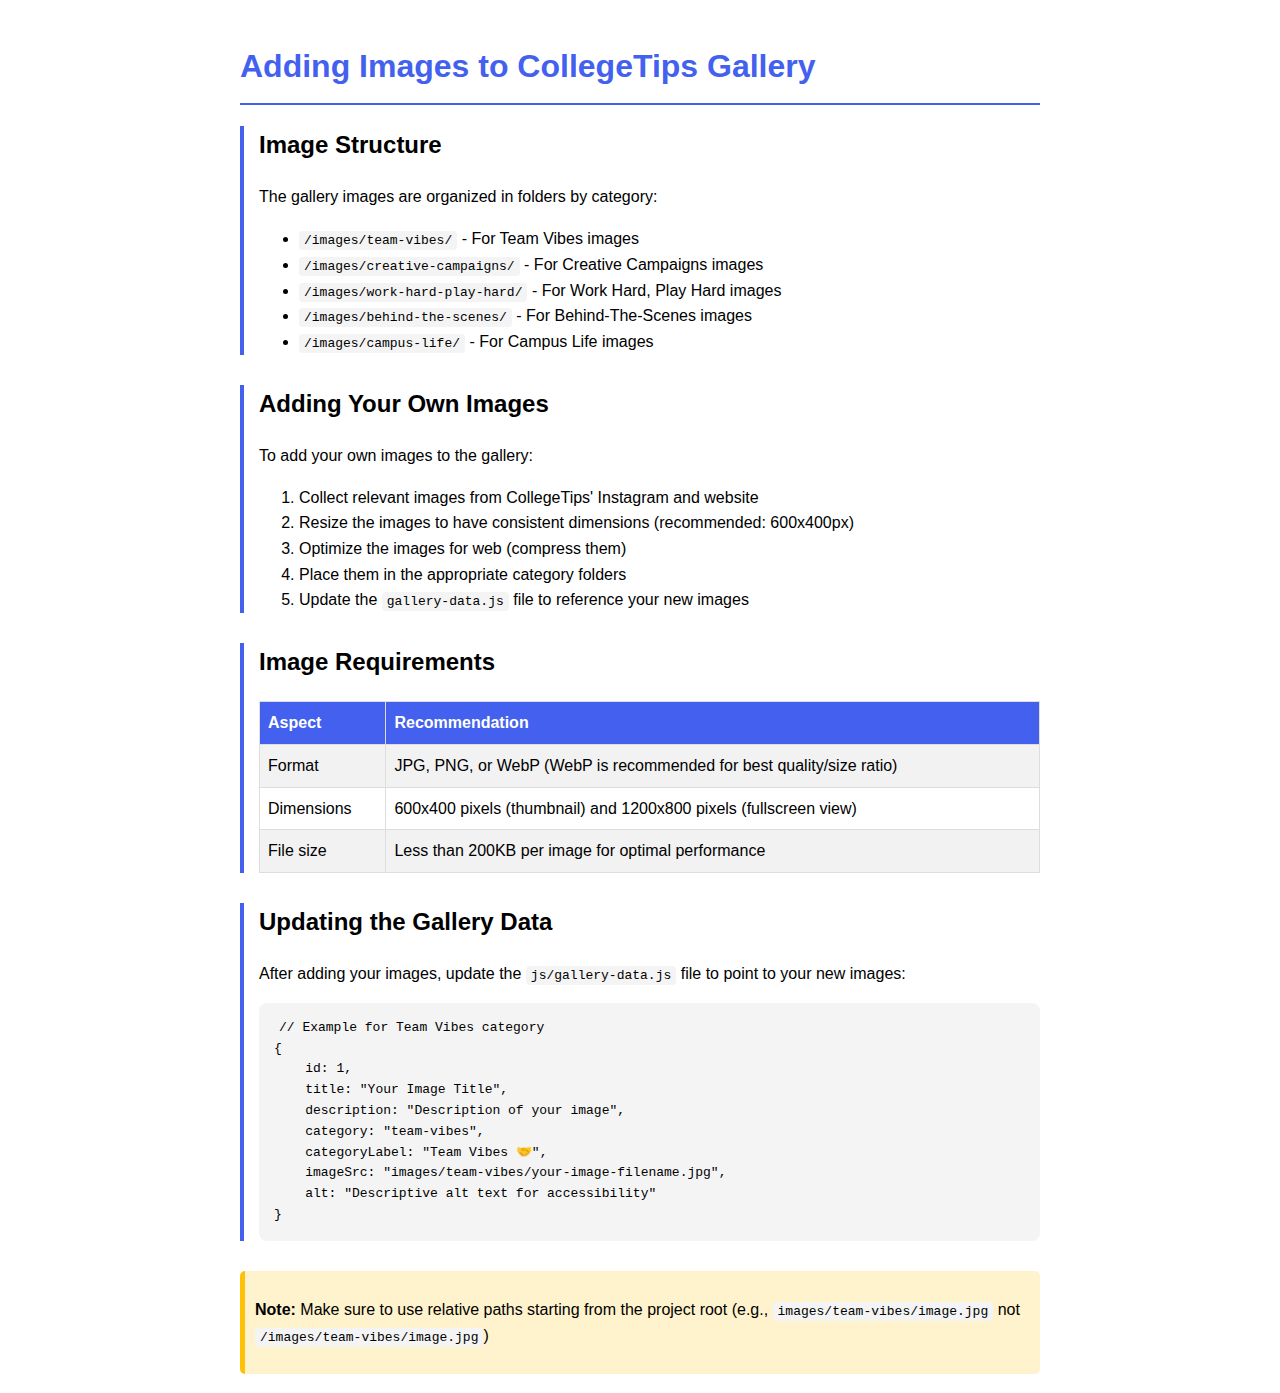
<file: image-guide.html>
<!DOCTYPE html>
<html lang="en">
<head>
    <meta charset="UTF-8">
    <meta name="viewport" content="width=device-width, initial-scale=1.0">
    <title>How to Add Images to CollegeTips Gallery</title>
    <style>
        body {
            font-family: Arial, sans-serif;
            line-height: 1.6;
            max-width: 800px;
            margin: 0 auto;
            padding: 20px;
        }
        h1 {
            color: #4361ee;
            border-bottom: 2px solid #4361ee;
            padding-bottom: 10px;
        }
        code {
            background-color: #f4f4f4;
            padding: 2px 5px;
            border-radius: 4px;
        }
        pre {
            background-color: #f4f4f4;
            padding: 15px;
            border-radius: 8px;
            overflow-x: auto;
        }
        .section {
            margin-bottom: 30px;
            border-left: 4px solid #4361ee;
            padding-left: 15px;
        }
        .note {
            background-color: #fff3cd;
            padding: 10px;
            border-radius: 5px;
            border-left: 5px solid #ffc107;
        }
        table {
            width: 100%;
            border-collapse: collapse;
            margin: 20px 0;
        }
        th, td {
            border: 1px solid #ddd;
            padding: 8px;
            text-align: left;
        }
        th {
            background-color: #4361ee;
            color: white;
        }
        tr:nth-child(even) {
            background-color: #f2f2f2;
        }
    </style>
</head>
<body>
    <h1>Adding Images to CollegeTips Gallery</h1>
    
    <div class="section">
        <h2>Image Structure</h2>
        <p>The gallery images are organized in folders by category:</p>
        <ul>
            <li><code>/images/team-vibes/</code> - For Team Vibes images</li>
            <li><code>/images/creative-campaigns/</code> - For Creative Campaigns images</li>
            <li><code>/images/work-hard-play-hard/</code> - For Work Hard, Play Hard images</li>
            <li><code>/images/behind-the-scenes/</code> - For Behind-The-Scenes images</li>
            <li><code>/images/campus-life/</code> - For Campus Life images</li>
        </ul>
    </div>
    
    <div class="section">
        <h2>Adding Your Own Images</h2>
        <p>To add your own images to the gallery:</p>
        <ol>
            <li>Collect relevant images from CollegeTips' Instagram and website</li>
            <li>Resize the images to have consistent dimensions (recommended: 600x400px)</li>
            <li>Optimize the images for web (compress them)</li>
            <li>Place them in the appropriate category folders</li>
            <li>Update the <code>gallery-data.js</code> file to reference your new images</li>
        </ol>
    </div>
    
    <div class="section">
        <h2>Image Requirements</h2>
        <table>
            <tr>
                <th>Aspect</th>
                <th>Recommendation</th>
            </tr>
            <tr>
                <td>Format</td>
                <td>JPG, PNG, or WebP (WebP is recommended for best quality/size ratio)</td>
            </tr>
            <tr>
                <td>Dimensions</td>
                <td>600x400 pixels (thumbnail) and 1200x800 pixels (fullscreen view)</td>
            </tr>
            <tr>
                <td>File size</td>
                <td>Less than 200KB per image for optimal performance</td>
            </tr>
        </table>
    </div>
    
    <div class="section">
        <h2>Updating the Gallery Data</h2>
        <p>After adding your images, update the <code>js/gallery-data.js</code> file to point to your new images:</p>
        <pre><code>// Example for Team Vibes category
{
    id: 1,
    title: "Your Image Title",
    description: "Description of your image",
    category: "team-vibes",
    categoryLabel: "Team Vibes 🤝",
    imageSrc: "images/team-vibes/your-image-filename.jpg",
    alt: "Descriptive alt text for accessibility"
}</code></pre>
    </div>
    
    <div class="note">
        <p><strong>Note:</strong> Make sure to use relative paths starting from the project root (e.g., <code>images/team-vibes/image.jpg</code> not <code>/images/team-vibes/image.jpg</code>)</p>
    </div>
</body>
</html>
</file>
